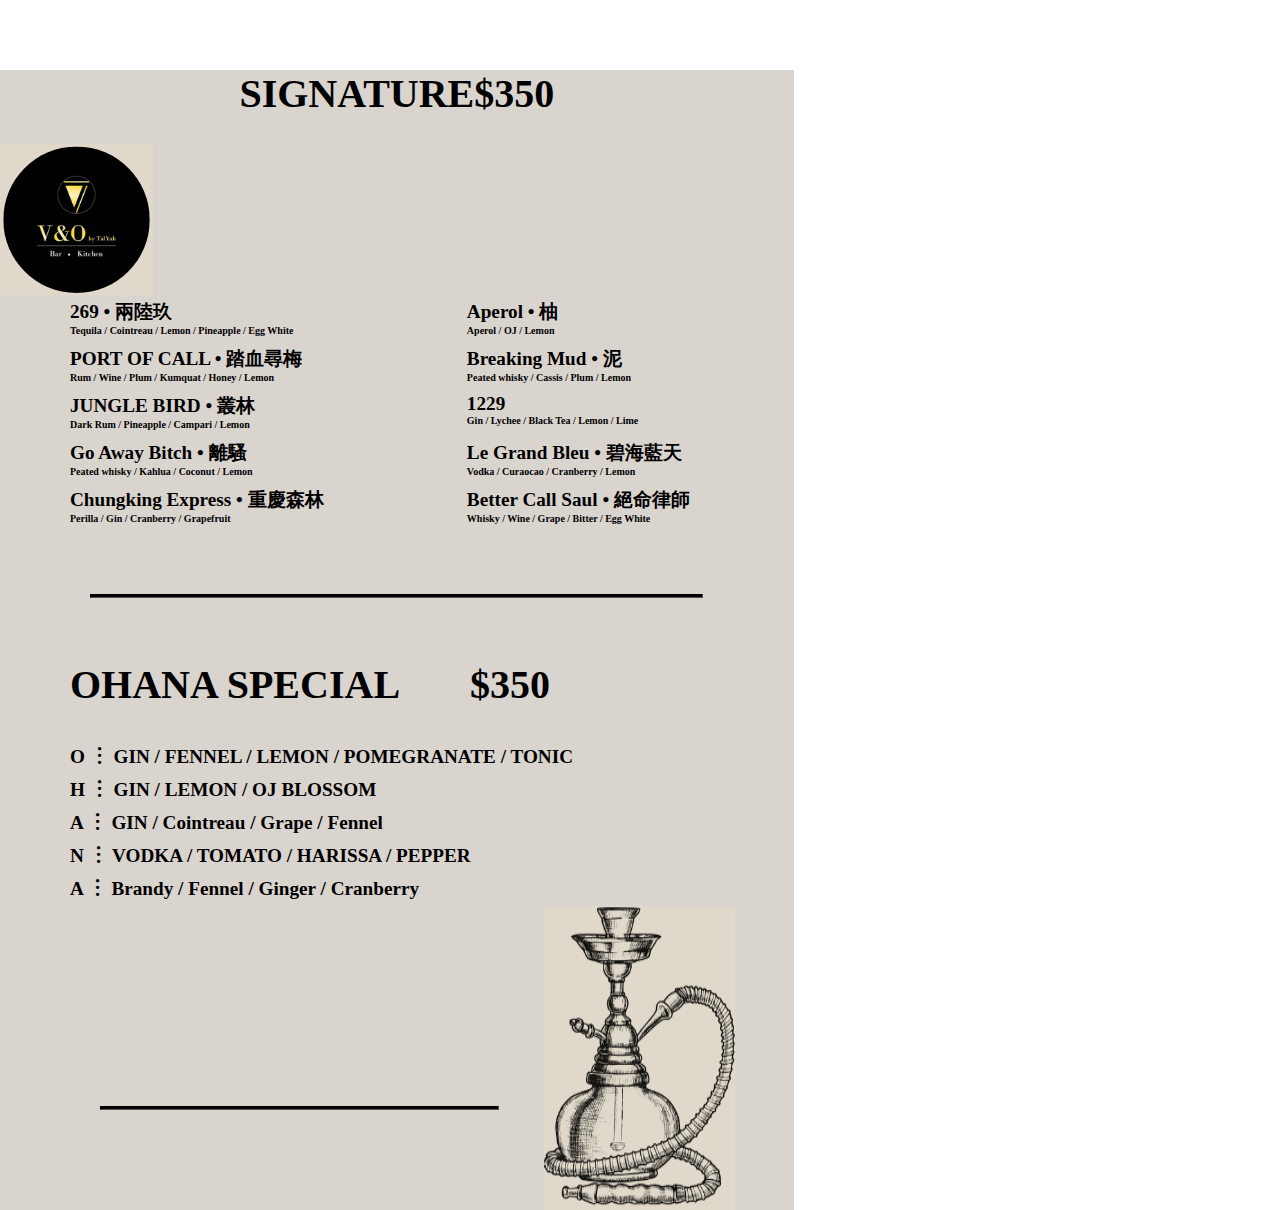
<file: index.html>
<!DOCTYPE html>
<html lang="en">
<head>
    <meta charset="utf-8" />
    <meta name="viewport" content="width=device-width, initial-scale=1.0" />
    <title>SIGNATURE</title>
    <link href="vo-style.css" rel="stylesheet"/>
</head>
<body>
<div class="paper">
    <h1>SIGNATURE<span> $350</span></h1>
    <img src="螢幕快照 2023-12-19 下午1.48.49.png">
    <div class="frame">
        <div class="name">269 • 兩陸玖
            <div class="materials">
                Tequila / Cointreau / Lemon / Pineapple / Egg White
            </div>
        </div>
        <div class="name">Aperol • 柚
            <div class="materials">
                Aperol / OJ / Lemon
            </div>
        </div>
    </div>

    <div class="frame">
        <div class="name">PORT OF CALL • 踏血尋梅
            <div class="materials">
                Rum / Wine / Plum / Kumquat / Honey / Lemon
            </div>
        </div>
        <div class="name">Breaking Mud • 泥
            <div class="materials">
                Peated whisky / Cassis / Plum / Lemon
            </div>
        </div>
    </div>

    <div class="frame">
        <div class="name">JUNGLE BIRD • 叢林
            <div class="materials">
                Dark Rum / Pineapple / Campari / Lemon
            </div>
        </div>
        <div class="name">1229
            <div class="materials">
                Gin / Lychee / Black Tea / Lemon / Lime
            </div>
        </div>
    </div>

    <div class="frame">
        <div class="name">Go Away Bitch • 離騷
            <div class="materials">
                Peated whisky / Kahlua / Coconut / Lemon
            </div>
        </div>
        <div class="name">Le Grand Bleu • 碧海藍天
            <div class="materials">
                Vodka / Curaocao / Cranberry / Lemon
            </div>
        </div>
    </div>

    <div class="frame">
        <div class="name">Chungking Express • 重慶森林
            <div class="materials">
                Perilla / Gin / Cranberry / Grapefruit
            </div>
        </div>
        <div class="name">Better Call Saul • 絕命律師
            <div class="materials">
                Whisky / Wine / Grape / Bitter / Egg White
            </div>
        </div>
    </div>
    <hr>
    <div class="frame">
        <h2>OHANA SPECIAL</h2>
        <h2>$350</h2>
    </div>
    <div class="name">
        O ︙ GIN / FENNEL / LEMON / POMEGRANATE / TONIC
    </div>
    <div class="name">
        H ︙ GIN / LEMON / OJ BLOSSOM
    </div>
    <div class="name">
        A ︙ GIN / Cointreau / Grape / Fennel
    </div>
    <div class="name">
        N ︙ VODKA / TOMATO / HARISSA / PEPPER
    </div>
    <div class="name">
        A ︙ Brandy / Fennel / Ginger / Cranberry
    </div>
    <div class="frame">
        <hr class="bottom-line">
        <img src="螢幕快照 2023-12-20 上午3.03.14.png">
    </div>

</div>
</body>
</html>
</file>
<file: vo-style.css>
@page {
    size: A4;
  }
body {
    width: 210mm;
    margin: 0;
  }
.frame {
    display: flex;
}
.name {
    font-size: larger;
    font-weight: bold;
    width:100%;
    margin-left:70px;
    margin-bottom:5px;

}
.materials {
    font-size: 10px;
    width:110%;
    margin-bottom: 5px;
}
h1 {
    font-family: "Apple Chancery", cursive;
    margin-top: 70px;
    display: flex;
    justify-content: center;
    align-items: center;
    font-size: 250%;
}
h1 img {
    margin-left: 150px;
    margin-top: 20px;
}
.paper {
    background-color: rgb(218, 212, 206);
}
hr {
    height:2px;
    color:black;
    background-color: black;
    border-color: black;
    width: 77%;
    margin-top: 60px;
    margin-bottom: 30px;
}
h2 {
    font-family: "Apple Chancery", cursive;
    font-size: 250%;
    margin-left: 70px;
}
.bottom-line {
    margin-top: 200px;
    margin-bottom: 100px;
    margin-left: 100px;
    margin-right: 45px; 
    height: 2px;
    width: 50%;
  }
.bottom-line img {
    margin-bottom: 100px;
}
</file>
